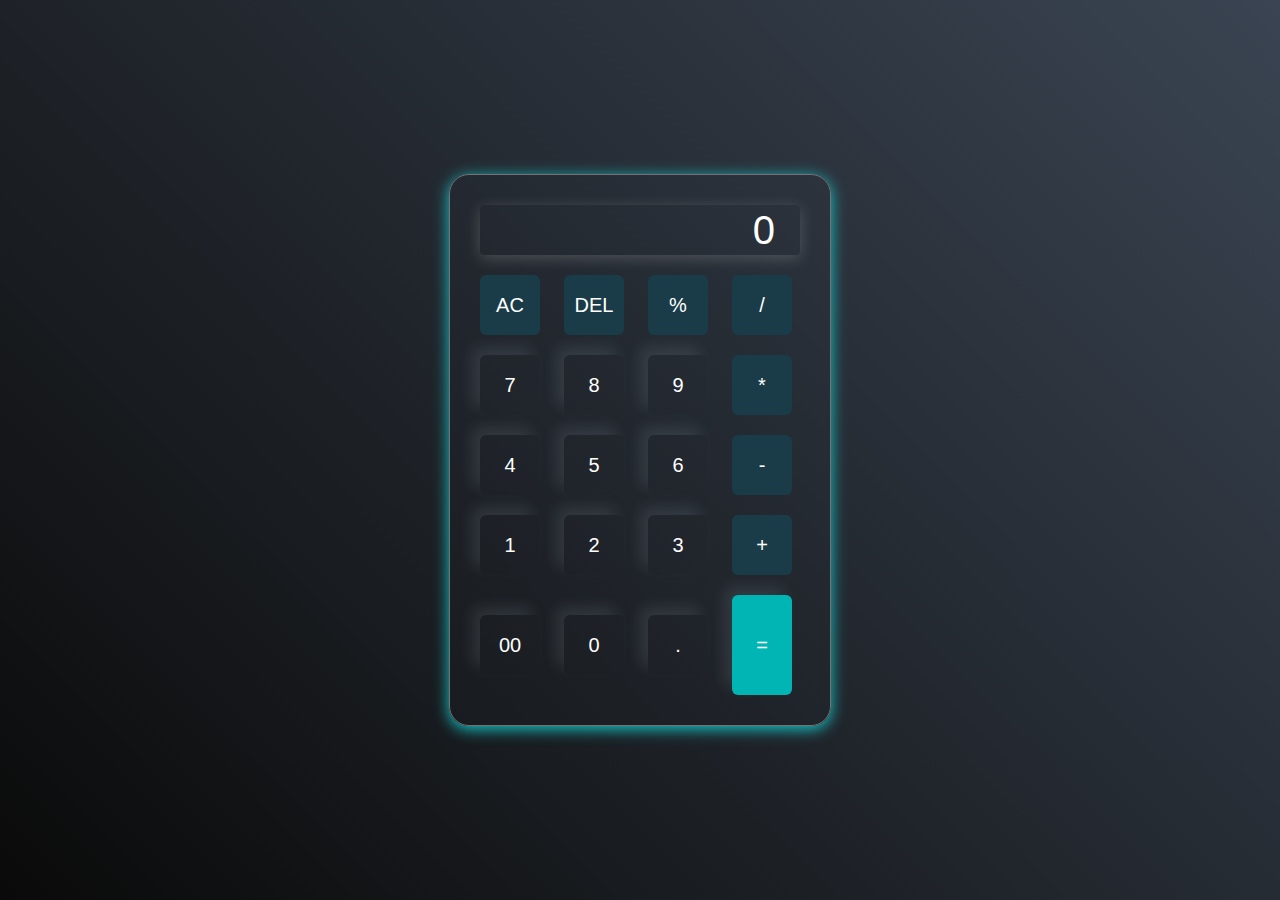
<file: calculator/index.html>
<!DOCTYPE html>
<html lang="en">

<head>
    <meta charset="UTF-8">
    <meta name="viewport" content="width=device-width, initial-scale=1.0">
    <link rel="stylesheet" href="cal.css">
    <title>calculator</title>

</head>

<body>
    <div class="calculator">
        <input type="text" placeholder="0" id="inputBox">
        <div>
            <button class="ACbtn">AC</button>
            <button class="DLbtn">DEL</button>
            <button class="Pbtn">%</button>
            <button class="Dbtn">/</button>
        </div>
        <div>
            <button>7</button>
            <button>8</button>
            <button>9</button>
            <button class="Mbtn">*</button>
        </div>
        <div>
            <button>4</button>
            <button>5</button>
            <button>6</button>
            <button class="Sbtn">-</button>
        </div>
        <div>
            <button>1</button>
            <button>2</button>
            <button>3</button>
            <button class="Abtn">+</button>
        </div>
        <div>
            <button>00</button>
            <button>0</button>
            <button>.</button>
            <button class="Ebtn">=</button>
        </div>
    </div>
    <script src="cal.js"></script>
</body>

</html
</file>
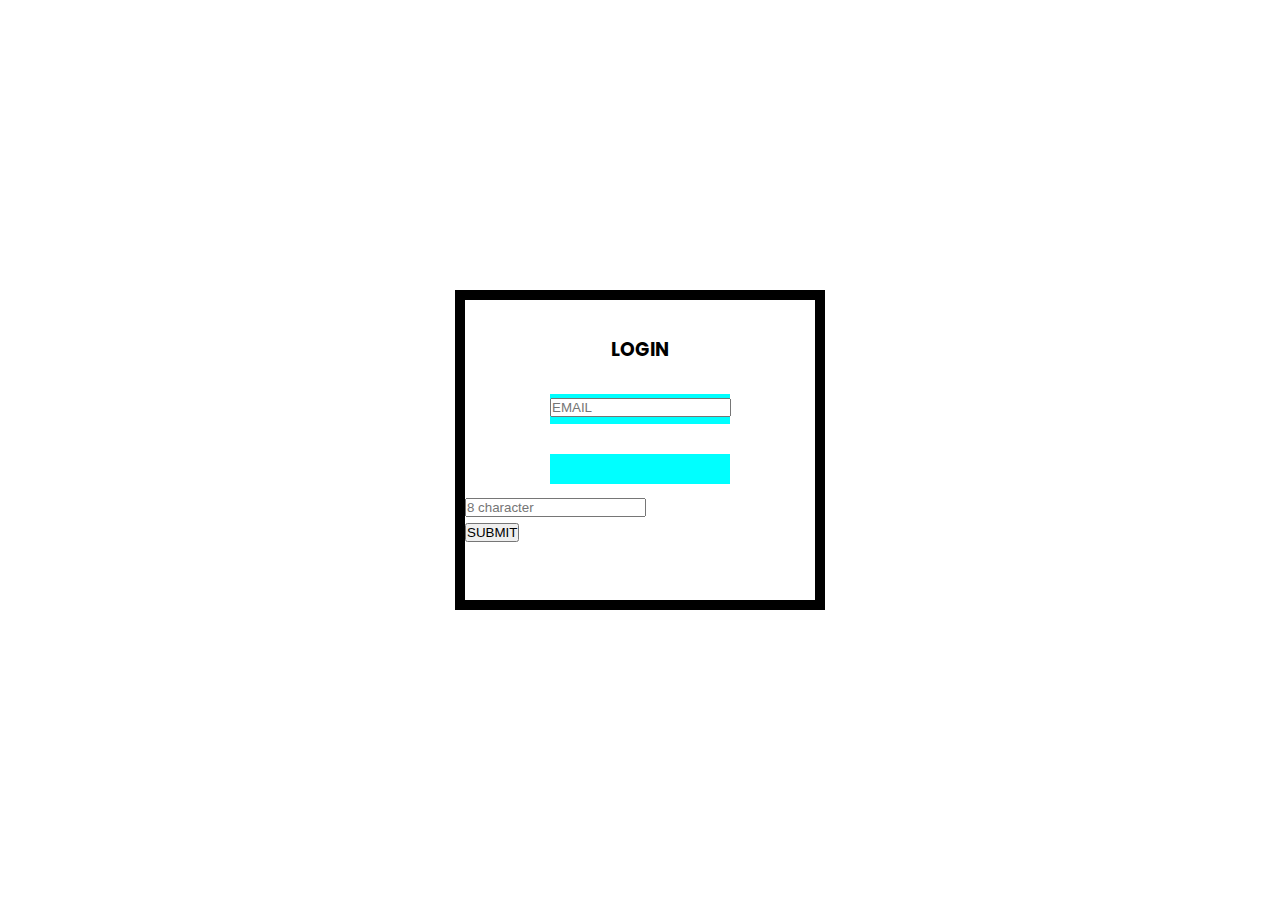
<file: lodingpage/lod.html>
<!DOCTYPE html>
<html lang="en">

<head>
    <meta charset="UTF-8">
    <meta name="viewport" content="width=device-width, initial-scale=1.0">
    <link rel="stylesheet" href="lod.css">

    <title>Document</title>
</head>

<body>
    <div class="login">
        <div class="from">
            <form action="">
                <h3> LOGIN </h3>
                <div class="inputbox">
                    <div><input type="text" placeholder="EMAIL">
                    </div>
                </div>
                <div class="inputbox"></div>
                <div><input type="password" placeholder="8 character">

                </div>

                <button type="submit" class="btn"> SUBMIT</button>

            </form>
        </div>
    </div>
</body>

</html>
</file>
<file: calculator/cal.css>
*{
 margin: 0;
 padding: 0;
 box-sizing: border-box;
}

body{
width: 100%;
height: 100vh;
display: flex;
justify-content: center;
align-items: center;
background: linear-gradient(45deg,#0a0a0a,#3a4452);
}


.calculator{
    border:1px solid #717377 ;
    padding: 20px;
    border-radius: 20px;
    background-color: transparent;
    box-shadow: 0px 3px 15px rgba(22, 218, 218, 0.902);
}

input{
    width: 320px;
    border: none;
    border-radius: 4px;
    height: 28px;
    padding: 25px;
    margin: 10px;
    background: transparent;
    box-shadow: 0px 3px 15px rgba(243, 245, 245, 0.2);
    font-size: 40px;
    text-align: right;
    cursor: pointer;
    color: aliceblue;
}

input::placeholder{

    color: white;
}
button{

    border: none;
    width: 60px;
    height: 60px;
    margin: 10px;
    padding: 4px;
    align-items: center;
    border-radius: 6px;
    background: transparent;
    color: white;
    box-shadow: -8px -8px 15px rgba(230, 245, 255, 0.1);
    font-size: 20px;
    cursor: pointer;
}

.Ebtn{

    box-shadow: -8px -8px 15px rgba(230, 245, 255, 0.1);
    background: rgba(0,181,179,255);
    height: 100px;
}

.Abtn{

    box-shadow: -8px -8px 15px rgba(230, 245, 255, 0);
    background: rgba(25,60,72,255);
     
}

.Sbtn{

    box-shadow: -8px -8px 15px rgba(230, 245, 255, 0);
    background: rgba(25,60,72,255);
     
}

.Mbtn{

    box-shadow: -8px -8px 15px rgba(230, 245, 255, 0);
    background: rgba(25,60,72,255);
     
}

.Dbtn{

    box-shadow: -8px -8px 15px rgba(230, 245, 255, 0);
    background: rgba(25,60,72,255);
     
}

.Pbtn{

    box-shadow: -8px -8px 15px rgba(230, 245, 255, 0);
    background: rgba(25,60,72,255);
     
}

.DLbtn{

    box-shadow: -8px -8px 15px rgba(230, 245, 255, 0);
    background: rgba(25,60,72,255);
     
}

.ACbtn{

    box-shadow: -8px -8px 15px rgba(230, 245, 255, 0);
    background: rgba(25,60,72,255);
     
}
</file>
<file: lodingpage/lod.css>
@import url('https://fonts.googleapis.com/css2?family=Poppins:ital,wght@0,100;0,200;0,300;0,400;0,500;0,600;0,700;0,800;0,900;1,100;1,200;1,300;1,400;1,500;1,600;1,700;1,800;1,900&display=swap');

*{

    margin: 0px;
    padding: 0px;

}

body{
    width: 100%;
    height: 100vh;
    display: flex;
    justify-content: center;
    align-items: center;
    font-family:  "Poppins", serif;

}

.login {

    border: 10px solid black;
    height: 300px;
    width: 350px;
    align-items: center;
    justify-content: center;
    margin: 10px;

}

.login h3 {

    text-align: center;
    margin-top: 35px;

}

.login .inputbox  {

    background-color: aqua;
    width: px;
    height: 30px;
    margin-left: 85px;
    margin-top: 30px;
    margin-bottom: 10px;
    margin-right: 85px;
    


}
</file>
